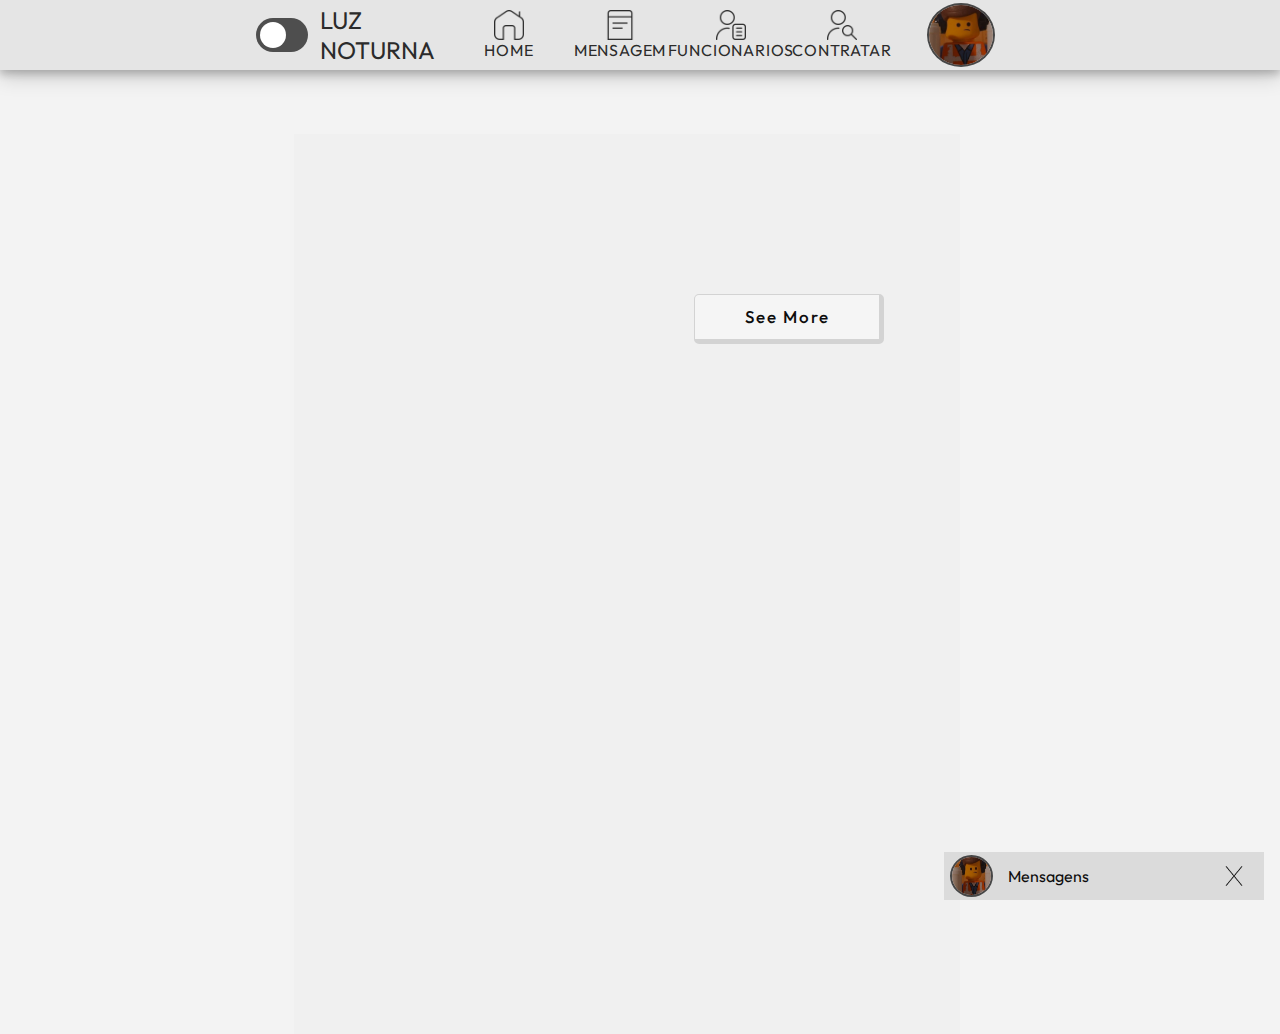
<file: index.html>
<!DOCTYPE html>
<html lang="pt-br">
<head>
    <meta charset="UTF-8">
    <meta name="viewport" content="width=device-width, initial-scale=1.0">
    <link rel="stylesheet" href="css/style1.css">
    <link rel="icon" type="png" href="website-icon.png">
    <title>Gerenciador</title>
</head>

<body">
    

        <!-- ==========NAV========== -->
    <nav id="nav_id">
        <div class="luz-noturna">

            <div class="container-checkbox">
                <label class="switch">
                
                    <div class="switch-wapper">
                        <input type="checkbox" class="checkbox-box" name="watch"> 
                        <span class="switch-bottom"></span>
                    </div>

                    <span class="switch-text"> LUZ NOTURNA</span>
        
                </label>
            </div>

        </div>

        <div class="select-buttom">
           <div class="select-option">
            <img src="img/home.png">
            <a href="index.html">HOME</a>
           </div>

           <div class="select-option">
            <img src="img/note-pad.png">
            <a href="#" id="mensagem_id">MENSAGEM</a>
           </div>

           <div class="select-option">
            <img src="img/funcionario.png">
            <a href="#" id="funcionario_id">FUNCIONARIOS</a>
           </div> 

           <div class="select-option">
            <img src="img/contratar.png">
            <a href="#">CONTRATAR</a>
           </div> 
        </div>

        <div class="perfil">
            <div class="container-perfil"><img src="img/icon-fake.jpg" class="img-perfil"></div>
        </div>
    </nav>


    <!-- ==========MAIN========== -->
<main id="main_id">

    <div id="conjunto_main">    
        <div class="container-main esconder" id="container_main">

            <div class="user-main">
                <div class="user-perfil">
                    <img src="img/user-coach.png" height="45px" id="photo_user">
                    <div style="background-color: rgba(151, 151, 151, 0.123); padding-left: 0.5rem; padding-right: 0.5rem;"><p>Mark almeida</p></div>
                </div>

                <div class="user-hours" id="user_hours"></div>
            </div>

            <div class="photo-main" id="photo-main"></div>

            <div class="emote-main">

                <div class="emote-container">
                    <img src="img/emote1.png" style="transform: rotate(350deg); height: 50px;">
                    <img src="img/emote2.png" style="height: 35px; margin-left: -20px;">
                    <img src="img/emote3.png" style="transform: rotate(30deg); height: 40px; margin-left: -10px;">
                </div>

                <div class="emote-p">
                    <p style="margin-right:5px;" id="curtidas"></p>
                    <p>Likes</p>
                </div>
            </div>

            <div class="like-main">
                <div class="liked">
                    <img src="img/heart.png" id="coracao" class="coracao">

                    <img src="img/like.png" id="gostei" class="gostei">
                </div>

                <div class="comment"><img src="img/comment.png" id="comentario_id" onclick="animacao_botao()"></div>
            </div>
        </div>
        
    </div>

        <button id="button_main" class="button_main" style="cursor: pointer;">See More</button>

</main>

    <!-- ==========SECTION========== -->

    <section id="section_id">
        <div class="container-perfil" style="height: 42px; width: 43px; margin: 0.4rem;"><img src="img/icon-fake.jpg" height="70px" width="70px"></div>
        <p>Mensagens</p>
        <img src="img/x.png" class="xis-section" id="xis_section">
    </section>

    <!-- ==========IFRAME========== -->

    <iframe id="my_employee" src="html/funcionario.html"
    style="
        background-color: #1E201E;
        width: 70%; 
        height: 80vh;
        z-index: 100;
        position: fixed;
        top: 10%;
        border: none;
        left: 15%;
        border-radius: 1px;
        display: none;">
    </iframe>

<script src="js/perfil.js"></script>    
<script src="js/cat.js"></script>  
<script src="js/script.js"></script>
</body>
</html>
</file>
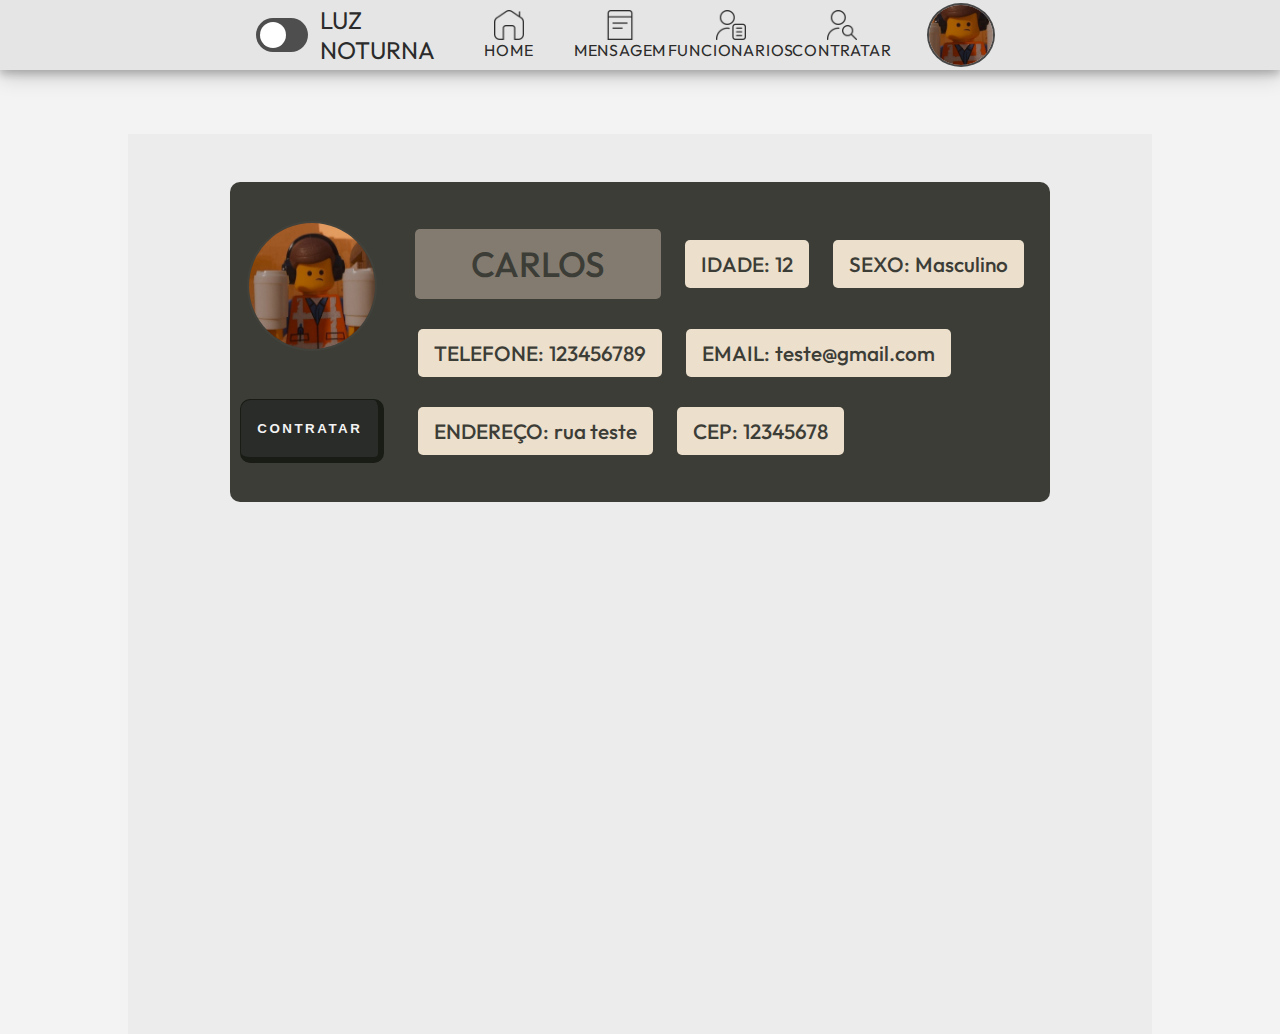
<file: html/contratar.html>
<!DOCTYPE html>
<html lang="pt-br">
<head>
    <meta charset="UTF-8">
    <meta name="viewport" content="width=device-width, initial-scale=1.0">
    <link rel="stylesheet" href="../css/contratar.css">
    <link rel="icon" type="png" href="../website-icon.png">
    <title>Gerenciador</title>
</head>
<body>

            <!-- ==========NAV========== -->

            <nav id="nav_id">
                <div class="luz-noturna">
        
                    <div class="container-checkbox">
                        <label class="switch">
                        
                            <div class="switch-wapper">
                                <input type="checkbox" class="checkbox-box" name="watch"> 
                                <span class="switch-bottom"></span>
                            </div>
        
                            <span class="switch-text"> LUZ NOTURNA</span>
                
                        </label>
                    </div>
        
                </div>
        
                <div class="select-buttom">
                   <div class="select-option">
                    <img src="../img/home.png">
                    <a href="../index.html">HOME</a>
                   </div>
        
                   <div class="select-option">
                    <img src="../img/note-pad.png">
                    <a href="#" id="mensagem_id">MENSAGEM</a>
                   </div>
        
                   <div class="select-option">
                    <img src="../img/funcionario.png">
                    <a href="#" id="funcionario_id">FUNCIONARIOS</a>
                   </div> 
        
                   <div class="select-option">
                    <img src="../img/contratar.png">
                    <a href="contratar.html">CONTRATAR</a>
                   </div> 
                </div>
        
                <div class="perfil">
                    <div class="container-perfil"><img src="../img/icon-fake.jpg" class="img-perfil"></div>
                </div>
            </nav>

            <!-- ==========MAIN========== -->

             <main>
                <div class="container">
                    <div class="parte-esquerdo">
                        <div class="container-photo"><img src="../img/icon-fake.jpg"></div>

                        <div class="botao"><button>CONTRATAR</button></div>
                    </div>

                    <div class="parte-centro">
                        <div class="container-info">
                            <p>CARLOS</p>
                        </div>

                        <div class="container-info-2">
                            <label>IDADE:</label>
                            <p>12</p> 
                        </div>

                        <div class="container-info-2">
                            <label>SEXO:</label>
                            <p>Masculino</p>
                        </div>

                        <div class="container-info-2">
                            <label>TELEFONE:</label>
                            <p>123456789</p>
                        </div>

                        <div class="container-info-2">
                            <label>EMAIL:</label>
                            <p>teste@gmail.com</p>
                        </div>

                        <div class="container-info-2">
                            <label>ENDEREÇO:</label>
                            <p>rua teste</p>
                        </div>

                        <div class="container-info-2">
                            <label>CEP:</label>
                            <p>12345678</p>
                        </div>
                </div>
             </main>

            <!-- ==========SECTION========== -->

            <section id="section_id">

                <div class="container-perfil" style="height: 42px; width: 43px; margin: 0.4rem;"><img src="../img/icon-fake.jpg" height="70px" width="70px"></div>
                <p>Mensagens</p>
                <img src="../img/x.png" class="xis-section" id="xis_section">

            </section>

            <!-- ==========IFRAME========== -->

    <iframe id="my_employee" src="funcionario.html"
    style="
        background-color: #1E201E;
        width: 70%; 
        height: 80vh;
        z-index: 100;
        position: fixed;
        top: 10%;
        border: none;
        left: 15%;
        border-radius: 1px;
        display: none;">
    </iframe>

<script>

    const section = document.getElementById('section_id');
    const xis = document.getElementById('xis_section');
    const msg = document.getElementById('mensagem_id');

    msg.addEventListener('click', () => {
        section.classList.add("aparecer")
    });

    xis.addEventListener('click', () => {
        section.classList.remove("aparecer")
    });
</script>
<script src="../js/script.js"></script>
<script src="../js/perfil.js"></script>
</body>
</html>
</file>
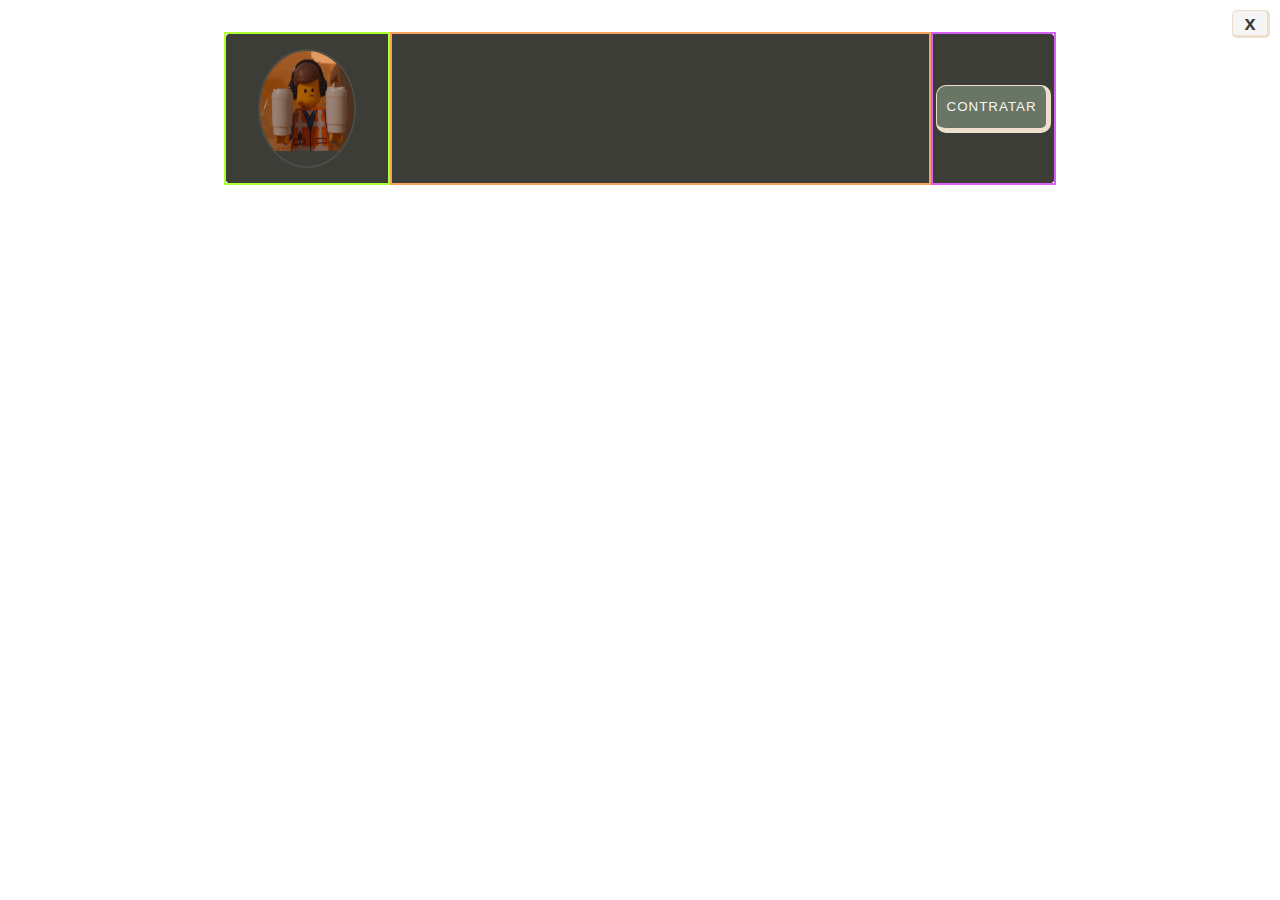
<file: html/funcionario.html>
<!DOCTYPE html>
<html lang="pt-br">
<head>
    <meta charset="UTF-8">
    <meta name="viewport" content="width=device-width, initial-scale=1.0">
    <title>Document</title>

        <!-- =========CSS========= -->
    <style>
        @import url('https://fonts.googleapis.com/css2?family=Outfit:wght@100..900&display=swap');

        :root{
            --cor1: #3C3D37;
            --cor2: #697565;
            --cor3: #ECDFCC;
            --cor4: #1E201E;
        }
        *{
            padding: 0px;
            margin: 0px;
            box-sizing: border-box;
        }

        body{
            display: flex;
            align-items: center;
            flex-direction: column;
            font-family: "Outfit", sans-serif;
            height: 100vh;
        }
        .button_iframe{
            display: flex;
            justify-content: center;
            align-items: center;
            position: absolute;
            top: 10px;
            right: 10px;
            height: 28px;
            width: 38px;
            border-radius: 5px;
            font-size: 20px;
            font-weight: 550;
            border: none;

            background-color: whitesmoke;
            color: var(--cor1);

            border: 1px solid var(--cor3);
            border-right: 3px solid var(--cor3);
            border-bottom: 3px solid var(--cor3);
        }
        .container_iframe{
            display: flex;
            align-items: center;
            background-color: var(--cor1);
            height: 17%;
            width: 65%;
            margin-top: 2rem;
            border-radius: 10px;
        }

        /* LADO DA FOTO */
        
        .foto{
            display: flex;
            border: 2px solid greenyellow  ;
            flex: 20%;
            height: 100%;
            justify-content: center;
            align-items: center;
        }

        .circulo{
            display: flex;
            justify-content: center;
            align-self: center;
            height: 80%;
            width: 60%;
            border-radius: 100%;
            border: 2px solid rgba(255, 255, 255, 0.082);
            overflow: hidden;

        }

        .circulo img{
            height: 100px;
            width: 100px;
        }

        /* LADO DA INFORMAÇÕES */
        .informacoes{
            border: 2px solid sandybrown;
            flex: 65%;
            height: 100%;
        }

        /* LADO DA INFORMAÇÕES */
        .botao button{
            width: 95%;
            height: 3rem;
            border-radius: 10px;
            letter-spacing: 1px;
            background-color: var(--cor2);
            color: whitesmoke;
            font-family: 'Lucida Sans', 'Lucida Sans Regular', 'Lucida Grande', 'Lucida Sans Unicode', Geneva, Verdana, sans-serif;
            font-weight: 500;
            border: 1px solid var(--cor3);
            border-bottom: 5px solid var(--cor3);
            border-right: 5px solid var(--cor3);

        }
        .botao{
            display: flex;
            border: 2px solid rgb(214, 96, 244);
            flex: 15%;
            height: 100%;
            justify-content: center;
            align-items: center;
        }

    </style>

</head>
    <!-- =========HTML========= -->
<body>

    <button id="button_iframe" class="button_iframe">x</button>

    <div class="container_iframe">
        <div class="foto">
            <div class="circulo"><img src="../img/icon-fake.jpg"></div>
        </div>

        <div class="informacoes">

        </div>

        <div class="botao">
            <button>CONTRATAR</button>
        </div>
    </div>


    <!-- =========JS========= -->
<script>

    const botao = document.getElementById("button_iframe")

    botao.addEventListener("click", ()=>{
        const corpo = window.parent.document.getElementById("my_employee")
        corpo.style.display = "none";

        if(corpo.style.display === "none"){

            const section = window.parent.document.getElementById("section_id")
            const nav = window.parent.document.getElementById("nav_id")
            const main = window.parent.document.getElementById("main_id")
            let conjunto_tag = [section, nav, main]

            conjunto_tag.map((x)=>{
                x.classList.remove("iframe_background")
            })

        }
    })

</script>
</body>
</html>
</file>
<file: css/style1.css>
@import url('https://fonts.googleapis.com/css2?family=Outfit:wght@100..900&display=swap');
:root{
    --neve: #F3F3F3;
    --cinza: #0E0D0D;
}

*{
    padding: 0px;
    margin: 0px;
    box-sizing: border-box;
}

body{
    height: 100vh;
    background-color: var(--neve);

    font-family: "Outfit", sans-serif;
}

/* ==============NAV============= */ 

nav{
    display: flex;
    background-color: #e2e2e2da;
    height: 4.37rem;
    width: 100%;
    box-shadow: 0px 4px 8px 0 rgba(0,0,0,0.2), 0 6px 20px 0 rgba(0,0,0,0.19);
}

.luz-noturna{
    display: flex;
    flex: 15%;
    margin-left: 20%;
    flex-direction: row;
    justify-content: center;
    align-items: center;
}

.luz-noturna > p {
    font-size: 25px;

    font-optical-sizing: auto;
    font-weight: weight;
    font-style: normal;
}

.select-buttom{
    display: flex;
    flex: 35%;
    align-items: center;
    justify-content: space-around;
}

.select-option{
    display: flex;
    justify-content: center;
    align-items: center;
    flex-direction: column;
    height: 3.7rem;
    width: 6rem;
}

.select-option > a{
    text-decoration: none;
    color: rgb(43, 43, 43);
    letter-spacing: 0.8px;

}

.select-option img{
    height: 30px;
    width: 30px;
}

.perfil{
    display: flex;
    flex: 10%;
    margin-right: 20%;
    justify-content: center;
    align-items: center;
}

.container-perfil{
    display: flex;
    justify-content: center;
    align-items: center;
    overflow: hidden;
    border: 2px solid rgb(71, 71, 71);
    border-radius: 100%;
    height: 64px;
    width: 68px;
}

.img-perfil{
    cursor: pointer;
    height: 100px;
    width: 200px;
}

/*  CHECK BOX  */
.container-checkbox{
    display: flex;
    align-items: center;
    justify-content: center;
}
.switch{
    display: flex;
    justify-content: center;
    align-items: center;
    cursor: pointer;
}
.switch .switch-text{
    padding-right: 0.3rem;
    font-size: 1.5rem;
    color: rgb(43, 43, 43);
}
.switch .switch-wapper{
    display: inline;
    width: 65px;
    height: 34px;
    position: relative;
    margin-right: 0.8rem;
}
.switch .switch-wapper .switch-bottom{
    position: absolute;
    top: 0px;
    left: 0px;
    right: 0px;
    bottom: 0px;
    display: flex;
    justify-content: space-between;
    align-items: center;
    border-radius: 40px;
    background-color: rgb(78, 78, 78);
}
.switch .switch-wapper .checkbox-box{
    opacity: 0px;
    height: 0px;
    width: 0px;
}
.switch .switch-wapper .switch-bottom::before{
    content: "";
    background-color: rgb(255, 255, 255);
    height: 26px;
    width: 26px;
    position: absolute;
    left: 4px;
    bottom: 4px;
    border-radius: 50%;
    transition: .4s all ease;
}
.switch .switch-wapper .checkbox-box:checked + .switch-bottom{
    background-color: rgb(255, 255, 255);
}
.switch .switch-wapper .checkbox-box:checked + .switch-bottom::before{
    transform: translateX(30px);
    background-color: rgb(78, 78, 78);
}

/*
Video mostrando como faz
https://www.youtube.com/watch?v=UNqC-LLW2mE
*/


/* ==============MAIN============= */ 

main{
    display: flex;
    background-color: #f0f0f0;
    min-height: 100%;
    width: 52%;
    margin-left: 23% ;
    margin-top: 4rem;
    flex-direction: column;
}

.container-main{
    display: flex;
    background-color: white;
    height: 45rem;
    width: 80%;
    margin: 6rem 10%;
    border-radius: 10px;
    border: 1px solid rgba(41, 41, 41, 0.274);
    flex-direction: column;
    justify-content: center;
    border: 1px solid rgb(87, 87, 87);
}

.user-main{
    display: flex;
    border: 2px solid green;
    height: 10%;
    margin-bottom: 0.5%;
    justify-content:space-between;
}

.user-perfil{
    display: flex;
    border: 2px solid pink;
    height: 100%;
    width: 30%;
    justify-content: start;
    align-items: end;
    flex-direction: row;
}

.user-hours{
    display: flex;
    height: 100%;
    width: 20%;
    justify-content: end;
    align-items: end;
    flex-direction: row;
}

.user-hours p{
    font-size: 15px;
}

.photo-main{
    display: flex;
    border: 2px solid yellow;
    width: 100%;
    height: 75%;
    justify-content: center;
    align-items: center;
    overflow: hidden;
}

.photo-main img{
    height: 100%;
    width: 100%;
}

.emote-main{
    display: flex;
    justify-content: space-between;
    width: 100%;
    height: 6%;
}

.emote-container{
    display: flex;
    justify-content: center;
    align-items: center;
    margin-left: 1.5rem;
}

.emote-p{
    display: flex;
    font-size: 19px;
    margin-right: 1rem;
    border: 2px solid white;
    justify-content: center;
    align-items: center;
}

.emote-p p {
    color: var(--cinza);
    font-size: 1rem;
}

.like-main{
    display: flex;
    width: 100%;
    height: 8.5%;
    flex-direction: row;
}

.liked{
    display: flex;
    height: 100%;
    width: 30%;
    justify-content: center;
    align-items: center;
    flex-direction: row;
}

.liked img {
    height: 35px;
    width: 35px;
    margin-right: 0.2rem;
    margin-left: 1.5rem;
    cursor: pointer;
}

.comment{
    display: flex;
    height: 100%;
    width: 70%;
    margin-left: 6rem;
    justify-content: center;
    align-items: center;
}

.comment img {
    height: 30px;
    width: 30px;
    cursor: pointer;
}
.button_main{
    display: flex;
    justify-content: center;
    align-items: center;
    background-color: whitesmoke;
    color: var(--cinza);
    height: 50px; 
    width: 190px;
    border-radius: 5px;
    font-size: 17px;
    border: 1.5px solid rgb(211, 211, 211);
    border-bottom: 5px solid rgb(211, 211, 211);
    border-right: 5px solid rgb(211, 211, 211);
    font-family: "Outfit", sans-serif;
    font-weight: 500;
    letter-spacing: 2px;

    margin-top: 10rem;
    margin-left: 25rem;
}
.button_main_2{
    display: flex;
    justify-content: center;
    align-items: center;
    background-color: whitesmoke;
    color: var(--cinza);
    height: 50px; 
    width: 190px;
    border-radius: 5px;
    font-size: 17px;
    border: 1.5px solid rgb(211, 211, 211);
    border-bottom: 5px solid rgb(211, 211, 211);
    border-right: 5px solid rgb(211, 211, 211);
    font-family: "Outfit", sans-serif;
    font-weight: 500;
    letter-spacing: 2px;

    margin-top: -4.5rem;
    margin-left: 25rem;
}

.button_main:active{
    background-color: rgb(233, 232, 240);
    transition: all 1s ease-in;
    color: #272424;

    border-bottom: 3px solid rgb(211, 211, 211);
    border-right: 3px solid rgb(211, 211, 211);
}

/* ==============SECTION============= */ 

section{
    display: flex;
    position: fixed;
    background-color: #dbdbdb;
    height: 3rem;
    width: 20rem;
    right: 1rem;
    bottom: 0px;
    align-items: center;
}

section > p{
    color: var(--cinza);
    margin-left: 0.5rem;
}

section .xis-section{
    position: relative;
    height: 20px;
    width: 20px;
    right: -135px;
    cursor: pointer;
}











.iframe_background{
    filter: blur(4px);
}

.esconder{
    display: none;
}
.espacamento_minutos{
    margin-right: 1rem;
}
</file>
<file: css/contratar.css>
@import url('https://fonts.googleapis.com/css2?family=Outfit:wght@100..900&display=swap');
:root{
    --neve: #F3F3F3;
    --cinza: #0E0D0D;

    /* ------PALETA DE COR DOS CONTRATAR------*/
    --cor1: #181C14;
    --cor2: #3C3D37;
    --cor3: #697565;
    --cor4: #ECDFCC;
    /* ---------------------------------------*/
}

*{
    padding: 0px;
    margin: 0px;
    box-sizing: border-box;
}

body{
    height: 100vh;
    background-color: var(--neve);

    font-family: "Outfit", sans-serif;
}

/* ==============NAV============= */ 

nav{
    display: flex;
    background-color: #e2e2e2da;
    height: 4.37rem;
    width: 100%;
    box-shadow: 0px 4px 8px 0 rgba(0,0,0,0.2), 0 6px 20px 0 rgba(0,0,0,0.19);
}

.luz-noturna{
    display: flex;
    flex: 15%;
    margin-left: 20%;
    flex-direction: row;
    justify-content: center;
    align-items: center;
}

.luz-noturna > p {
    font-size: 25px;

    font-optical-sizing: auto;
    font-weight: weight;
    font-style: normal;
}

.select-buttom{
    display: flex;
    flex: 35%;
    align-items: center;
    justify-content: space-around;
}

.select-option{
    display: flex;
    justify-content: center;
    align-items: center;
    flex-direction: column;
    height: 3.7rem;
    width: 6rem;
}

.select-option > a{
    text-decoration: none;
    color: rgb(43, 43, 43);
    letter-spacing: 0.8px;

}

.select-option img{
    height: 30px;
    width: 30px;
}

.perfil{
    display: flex;
    flex: 10%;
    margin-right: 20%;
    justify-content: center;
    align-items: center;
}

.container-perfil{
    display: flex;
    justify-content: center;
    align-items: center;
    overflow: hidden;
    border: 2px solid rgb(71, 71, 71);
    border-radius: 100%;
    height: 64px;
    width: 68px;
}

.img-perfil{
    cursor: pointer;
    height: 100px;
    width: 200px;
}

/*  CHECK BOX  */
.container-checkbox{
    display: flex;
    align-items: center;
    justify-content: center;
}
.switch{
    display: flex;
    justify-content: center;
    align-items: center;
    cursor: pointer;
}
.switch .switch-text{
    padding-right: 0.3rem;
    font-size: 1.5rem;
    color: rgb(43, 43, 43);
}
.switch .switch-wapper{
    display: inline;
    width: 65px;
    height: 34px;
    position: relative;
    margin-right: 0.8rem;
}
.switch .switch-wapper .switch-bottom{
    position: absolute;
    top: 0px;
    left: 0px;
    right: 0px;
    bottom: 0px;
    display: flex;
    justify-content: space-between;
    align-items: center;
    border-radius: 40px;
    background-color: rgb(78, 78, 78);
}
.switch .switch-wapper .checkbox-box{
    opacity: 0px;
    height: 0px;
    width: 0px;
}
.switch .switch-wapper .switch-bottom::before{
    content: "";
    background-color: rgb(255, 255, 255);
    height: 26px;
    width: 26px;
    position: absolute;
    left: 4px;
    bottom: 4px;
    border-radius: 50%;
    transition: .4s all ease;
}
.switch .switch-wapper .checkbox-box:checked + .switch-bottom{
    background-color: rgb(255, 255, 255);
}
.switch .switch-wapper .checkbox-box:checked + .switch-bottom::before{
    transform: translateX(30px);
    background-color: rgb(78, 78, 78);
}

/*
Video mostrando como faz
https://www.youtube.com/watch?v=UNqC-LLW2mE
*/

/* ==============MAIN============= */ 

main{
    display: flex;
    background-color: #ececec;
    min-height: 100%;
    width: 80%;
    margin-left: 10%;
    margin-top: 4rem;
    flex-direction: column;
    align-items: center;
}

.container{
    display: flex;
    margin-top: 3rem;
    background-color: var(--cor2);
    height: 20rem;
    width: 80%;
    border-radius: 10px;
    justify-content: center;
    align-items: center;
}
/* --PARTE ESQUERDA-- */
.parte-esquerdo{
    display: flex;
    flex: 20%;
    height: 100%;
    flex-direction: column;
    align-items: center;
    justify-content: center;
    gap: 15%;
}

.container-photo{
    display: flex;
    border: 2px solid rgba(255, 255, 255, 0.027);
    border-radius: 100%;
    height: 130px;  
    width: 130px;
    overflow: hidden;
    justify-content: center;
    align-items: center;
}

.container-photo img{
    height: 100%;
    width: 130%;
}

        .botao button{
            width: 9rem;
            height: 4rem;
            border-radius: 10px;
            letter-spacing: 2.5px;
            background-color:#292c29;
            color: var(--neve);
            font-family: 'Lucida Sans', 'Lucida Sans Regular', 'Lucida Grande', 'Lucida Sans Unicode', Geneva, Verdana, sans-serif;
            font-weight: 600;
            border: 1px solid var(--cor1);
            border-bottom: 6px solid var(--cor1);
            border-right: 6px solid var(--cor1);

            transition: all 1s ease;
            cursor: pointer;
        }
        .botao button:hover{
            transition: scale(1s);
            border: 1px solid rgb(202, 202, 202);
            border-bottom: 6px solid rgb(202, 202, 202);
            border-right: 6px solid rgb(202, 202, 202);
            color: #292c29;
            background-color: var(--neve);

        }

        .botao button:active{
            border-bottom: 1px solid rgb(202, 202, 202);
            border-right: 1px solid rgb(202, 202, 202);
            transition: all 0.5s ease;
        }

        .botao{
            display: flex;
            justify-content: center;
            align-items: center;
        }

/* --PARTE CENTRAL-- */
.parte-centro{
    display: flex;
    flex: 80%;
    height: 80%;
    justify-content: start;
    align-items: center;
    flex-wrap: wrap;
}

.container-info{
    display: flex;
    flex-direction: column;
    justify-content: center;
    align-items: center;
    flex-direction:row;
    margin-left: 1.3rem ;

    height: 70px;
    padding: 0px 3.5rem;
    background-color: #837b70;
    border-radius: 5px;
}

.container-info p{
    font-size: 2.2rem;
    color: var(--cor2);
    font-weight: 500;
}

.container-info-2{
    display: flex;
    flex-direction: column;
    justify-content: center;
    align-items: center;
    flex-direction:row;
    background-color: var(--cor4);
    padding: 0px 1rem;
    height: 3rem;
    border-radius: 5px;
    margin-left: 1.5rem ;
}

.container-info-2 label{
    font-size: 1.3rem;
    color: var(--cor2);
    font-weight: 500;
    margin-right: 5px;
}

.container-info-2 p{
    font-size: 1.3rem;
    color: var(--cor2);
    font-weight: 500;
}

/* ==============SECTION============= */ 

section{
    display: none;
    position: fixed;
    background-color: #dbdbdb;
    height: 3rem;
    width: 20rem;
    right: 1rem;
    bottom: 0px;
    align-items: center;
}

section > p{
    color: var(--cinza);
    margin-left: 0.5rem;
}

section .xis-section{
    position: relative;
    height: 20px;
    width: 20px;
    right: -135px;
    cursor: pointer;
}









.iframe_background{
    filter: blur(4px);
}

.esconder{
    display: none;
}
.espacamento_minutos{
    margin-right: 1rem;
}

.aparecer{
    display: flex !important;
}
</file>
